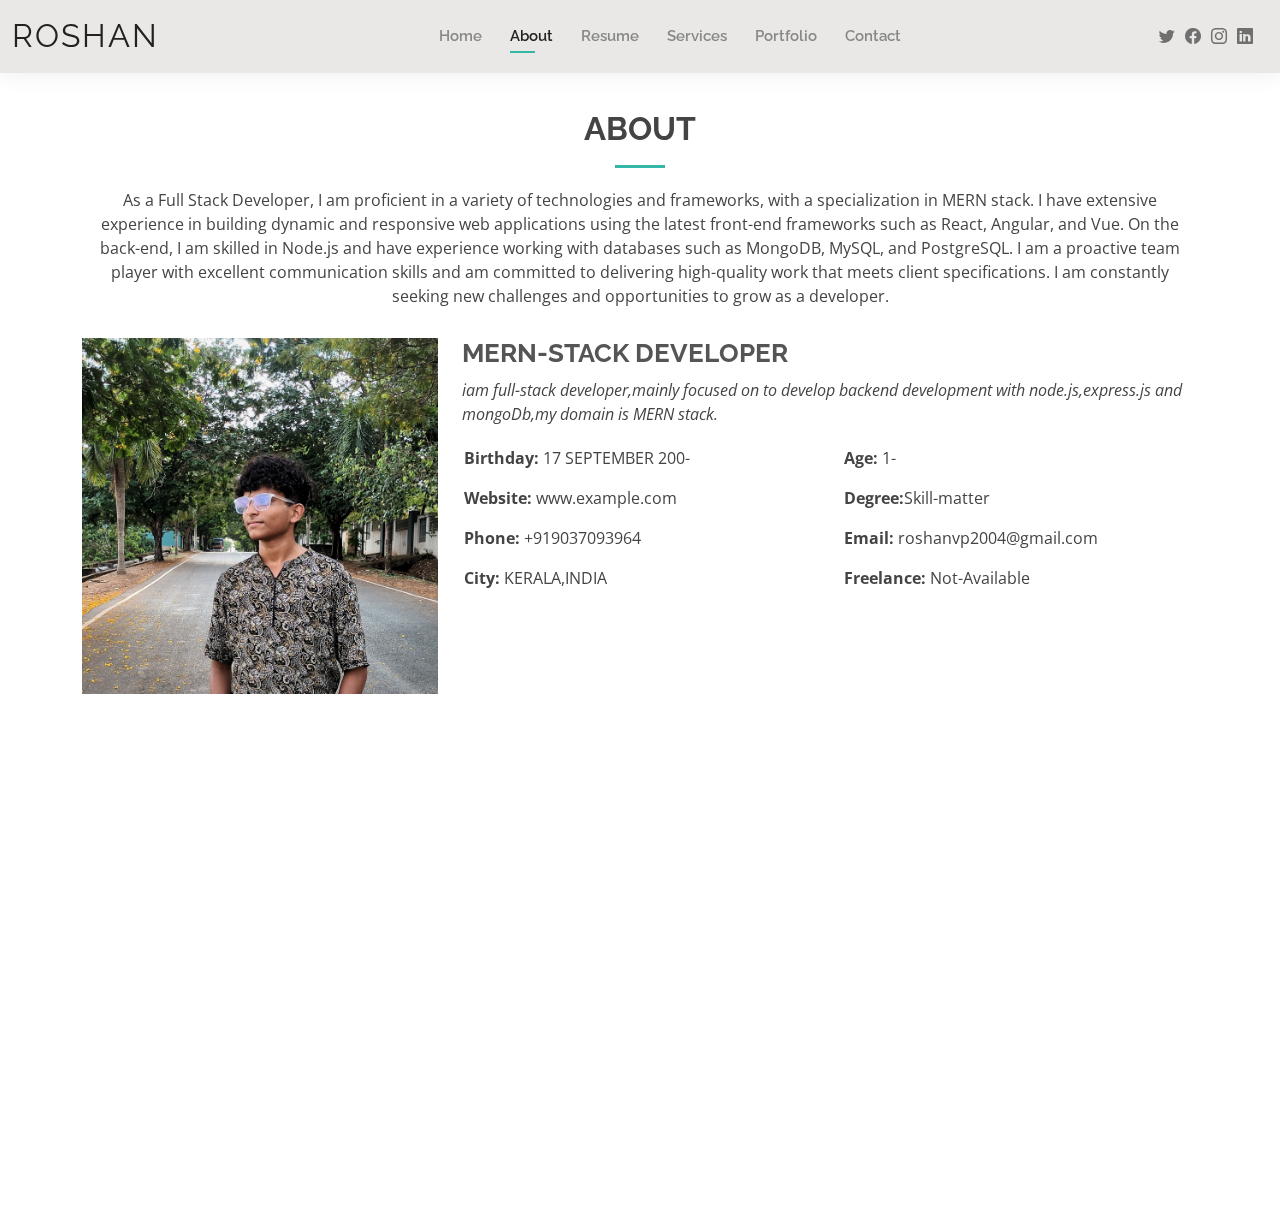
<file: about.html>
<!DOCTYPE html>
<html lang="en">

<head>
  <meta charset="utf-8">
  <meta content="width=device-width, initial-scale=1.0" name="viewport">

  <meta content="" name="description">
  <meta content="" name="keywords">

  <!-- Favicons -->
  <link href="#" rel="icon">
  <link href="#" rel="apple-touch-icon">

  <!-- Google Fonts -->
  <link href="https://fonts.googleapis.com/css?family=Open+Sans:300,300i,400,400i,600,600i,700,700i|Raleway:300,300i,400,400i,500,500i,600,600i,700,700i|Poppins:300,300i,400,400i,500,500i,600,600i,700,700i" rel="stylesheet">

  <!-- Vendor CSS Files -->
  <link href="assets/vendor/aos/aos.css" rel="stylesheet">
  <link href="assets/vendor/bootstrap/css/bootstrap.min.css" rel="stylesheet">
  <link href="assets/vendor/bootstrap-icons/bootstrap-icons.css" rel="stylesheet">
  <link href="assets/vendor/boxicons/css/boxicons.min.css" rel="stylesheet">
  <link href="assets/vendor/glightbox/css/glightbox.min.css" rel="stylesheet">
  <link href="assets/vendor/swiper/swiper-bundle.min.css" rel="stylesheet">

  <!-- Template Main CSS File -->
  <link href="assets/css/style.css" rel="stylesheet">

</head>

<body>

  <!-- ======= Header ======= -->
  <header id="header" class="fixed-top">
    <div class="container-fluid d-flex justify-content-between align-items-center">

      <h1 class="logo me-auto me-lg-0"><a href="index.html">ROSHAN</a></h1>
      <!-- Uncomment below if you prefer to use an image logo -->
      <!-- <a href="index.html" class="logo"><img src="assets/img/logo.png" alt="" class="img-fluid"></a>-->

      <nav id="navbar" class="navbar order-last order-lg-0">
        <ul>
          <li><a href="index.html">Home</a></li>
          <li><a class="active" href="about.html">About</a></li>
          <li><a href="resume.html">Resume</a></li>
          <li><a href="services.html">Services</a></li>
          <li><a href="portfolio.html">Portfolio</a></li>
          <li><a href="contact.html">Contact</a></li>
        </ul>
        <i class="bi bi-list mobile-nav-toggle"></i>
      </nav><!-- .navbar -->

      <div class="header-social-links">
        <a href="https://twitter.com/rroshnn" class="twitter"><i class="bi bi-twitter"></i></a>
        <a href="https://www.facebook.com/profile.php?id=100089296246537" class="facebook"><i class="bi bi-facebook"></i></a>
        <a href="https://www.instagram.com/aespathicks/" class="instagram"><i class="bi bi-instagram"></i></a>
        <a href="https://www.linkedin.com/in/muhammed-roshan-123615277/" class="linkedin"><i class="bi bi-linkedin"></i></i></a>
      </div>

    </div>

  </header><!-- End Header -->

  <main id="main">

    <!-- ======= About Section ======= -->
    <section id="about" class="about">
      <div class="container" data-aos="fade-up">

        <div class="section-title">
          <h2>About</h2>
          <p>As a Full Stack Developer, I am proficient in a variety of technologies and frameworks, with a specialization in MERN stack. I have extensive experience in building dynamic and responsive web applications using the latest front-end frameworks such as React, Angular, and Vue. On the back-end, I am skilled in Node.js and have experience working with databases such as MongoDB, MySQL, and PostgreSQL. I am a proactive team player with excellent communication skills and am committed to delivering high-quality work that meets client specifications. I am constantly seeking new challenges and opportunities to grow as a developer.</p>
        </div>

        <div class="row">
          <div class="col-lg-4">
            <img src="./assets/img/pic-2.jpeg" class="img-fluid" alt="">
          </div>
          <div class="col-lg-8 pt-4 pt-lg-0 content">
            <h3>MERN-STACK DEVELOPER</h3>
            <p class="fst-italic">
              iam full-stack developer,mainly focused on to develop backend development with node.js,express.js and mongoDb,my domain is MERN stack.
            </p>
            <div class="row">
              <div class="col-lg-6">
                <ul>
                  <li><i class="bi bi-rounded-right"></i> <strong>Birthday:</strong> 17 SEPTEMBER 200-</li>
                  <li><i class="bi bi-rounded-right"></i> <strong>Website:</strong> www.example.com</li>
                  <li><i class="bi bi-rounded-right"></i> <strong>Phone:</strong> +919037093964</li>
                  <li><i class="bi bi-rounded-right"></i> <strong>City:</strong> KERALA,INDIA</li>
                </ul>
              </div>
              <div class="col-lg-6">
                <ul>
                  <li><i class="bi bi-rounded-right"></i> <strong>Age:</strong> 1-</li>
                  <li><i class="bi bi-rounded-right"></i> <strong>Degree:</strong>Skill-matter</li>
                  <li><i class="bi bi-rounded-right"></i> <strong>Email:</strong> roshanvp2004@gmail.com</li>
                  <li><i class="bi bi-rounded-right"></i> <strong>Freelance:</strong> Not-Available</li>
                </ul>
              </div>
            </div>
            
          </div>
        </div>

      </div>
    </section><!-- End About Section -->

    <!-- ======= Skills Section ======= -->
    <section id="skills" class="skills">
      <div class="container" data-aos="fade-up">

        <div class="section-title">
          <h2>Skills</h2>
          <p>As a beginner,currently learning about web designing mainly focus on mern-stack</p>
        </div>

        <div class="row skills-content">

          <div class="col-lg-6">

            <div class="progress">
              <span class="skill">HTML <i class="val">100%</i></span>
              <div class="progress-bar-wrap">
                <div class="progress-bar" role="progressbar" aria-valuenow="100" aria-valuemin="0" aria-valuemax="100"></div>
              </div>
            </div>

            <div class="progress">
              <span class="skill">CSS <i class="val">90%</i></span>
              <div class="progress-bar-wrap">
                <div class="progress-bar" role="progressbar" aria-valuenow="90" aria-valuemin="0" aria-valuemax="100"></div>
              </div>
            </div>

            <div class="progress">
              <span class="skill">JavaScript <i class="val">75%</i></span>
              <div class="progress-bar-wrap">
                <div class="progress-bar" role="progressbar" aria-valuenow="75" aria-valuemin="0" aria-valuemax="100"></div>
              </div>
            </div>

          </div>

          <div class="col-lg-6">

            <div class="progress">
              <span class="skill">Graphical-designing <i class="val">80%</i></span>
              <div class="progress-bar-wrap">
                <div class="progress-bar" role="progressbar" aria-valuenow="80" aria-valuemin="0" aria-valuemax="100"></div>
              </div>
            </div>

            <div class="progress">
              <span class="skill">Web-Designing <i class="val">90%</i></span>
              <div class="progress-bar-wrap">
                <div class="progress-bar" role="progressbar" aria-valuenow="90" aria-valuemin="0" aria-valuemax="100"></div>
              </div>
            </div>

            <div class="progress">
              <span class="skill">Photoshop <i class="val">55%</i></span>
              <div class="progress-bar-wrap">
                <div class="progress-bar" role="progressbar" aria-valuenow="55" aria-valuemin="0" aria-valuemax="100"></div>
              </div>
            </div>

          </div>

        </div>

      </div>
    </section><!-- End Skills Section -->

  <!-- ======= Footer ======= -->
  

  <div id="preloader"></div>
  <a href="#" class="back-to-top d-flex align-items-center justify-content-center"><i class="bi bi-arrow-up-short"></i></a>

  <!-- Vendor JS Files -->
  <script src="assets/vendor/purecounter/purecounter_vanilla.js"></script>
  <script src="assets/vendor/aos/aos.js"></script>
  <script src="assets/vendor/bootstrap/js/bootstrap.bundle.min.js"></script>
  <script src="assets/vendor/glightbox/js/glightbox.min.js"></script>
  <script src="assets/vendor/isotope-layout/isotope.pkgd.min.js"></script>
  <script src="assets/vendor/swiper/swiper-bundle.min.js"></script>
  <script src="assets/vendor/waypoints/noframework.waypoints.js"></script>
  <script src="assets/vendor/php-email-form/validate.js"></script>

  <!-- Template Main JS File -->
  <script src="assets/js/main.js"></script>

</body>

</html>
</file>
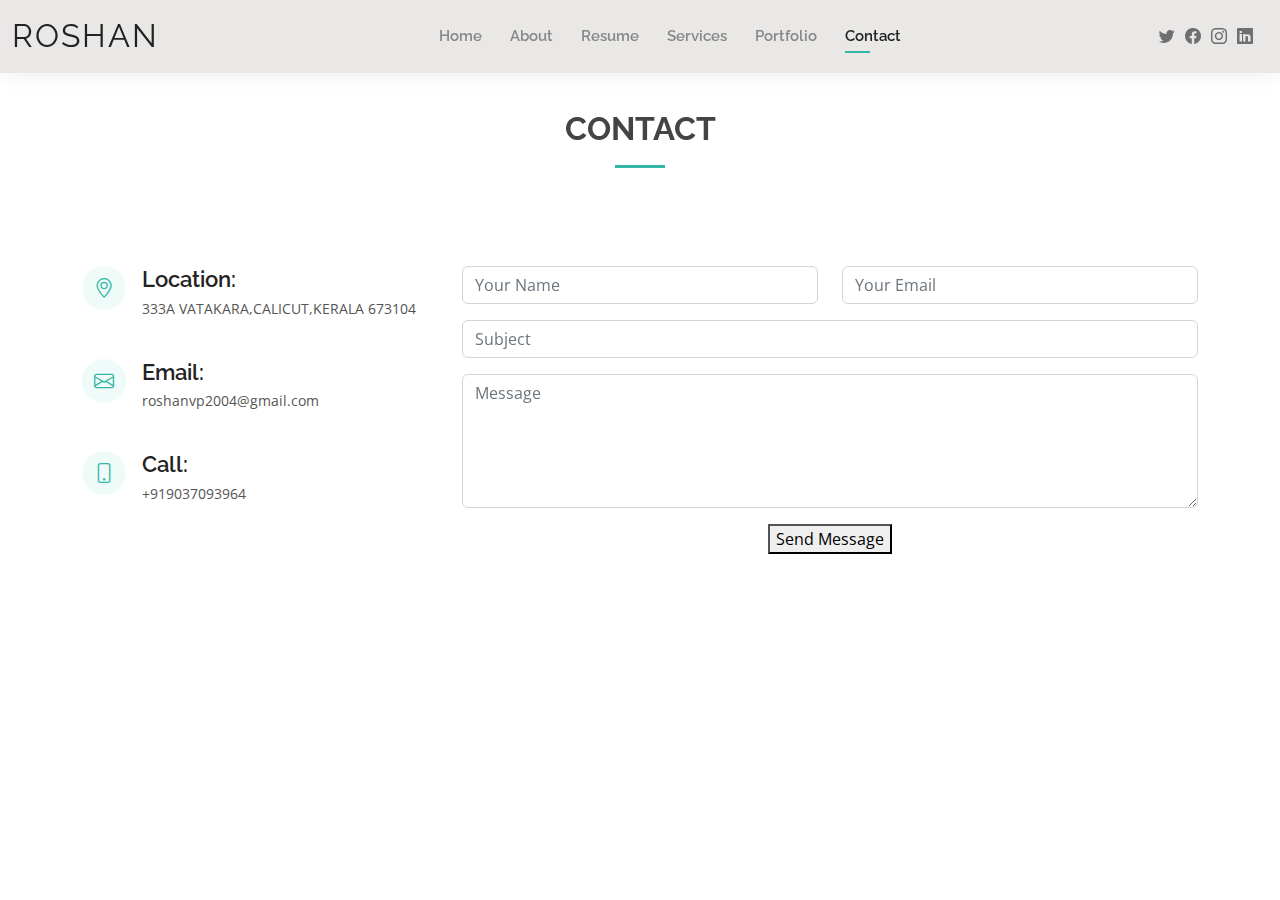
<file: contact.html>
<!DOCTYPE html>
<html lang="en">

<head>
  <meta charset="utf-8">
  <meta content="width=device-width, initial-scale=1.0" name="viewport">

  <meta content="" name="description">
  <meta content="" name="keywords">

  <!-- Favicons -->
  <link href="assets/img/favicon.png" rel="icon">
  <link href="assets/img/apple-touch-icon.png" rel="apple-touch-icon">

  <!-- Google Fonts -->
  <link href="https://fonts.googleapis.com/css?family=Open+Sans:300,300i,400,400i,600,600i,700,700i|Raleway:300,300i,400,400i,500,500i,600,600i,700,700i|Poppins:300,300i,400,400i,500,500i,600,600i,700,700i" rel="stylesheet">

  <!-- Vendor CSS Files -->
  <link href="assets/vendor/aos/aos.css" rel="stylesheet">
  <link href="assets/vendor/bootstrap/css/bootstrap.min.css" rel="stylesheet">
  <link href="assets/vendor/bootstrap-icons/bootstrap-icons.css" rel="stylesheet">
  <link href="assets/vendor/boxicons/css/boxicons.min.css" rel="stylesheet">
  <link href="assets/vendor/glightbox/css/glightbox.min.css" rel="stylesheet">
  <link href="assets/vendor/swiper/swiper-bundle.min.css" rel="stylesheet">

  <!-- Template Main CSS File -->
  <link href="assets/css/style.css" rel="stylesheet">
</head>

<body>

  <!-- ======= Header ======= -->
  <header id="header" class="fixed-top">
    <div class="container-fluid d-flex justify-content-between align-items-center">

      <h1 class="logo me-auto me-lg-0"><a href="index.html">ROSHAN</a></h1>
      <!-- Uncomment below if you prefer to use an image logo -->
      <!-- <a href="index.html" class="logo"><img src="assets/img/logo.png" alt="" class="img-fluid"></a>-->

      <nav id="navbar" class="navbar order-last order-lg-0">
        <ul>
          <li><a href="index.html">Home</a></li>
          <li><a href="about.html">About</a></li>
          <li><a href="resume.html">Resume</a></li>
          <li><a href="services.html">Services</a></li>
          <li><a href="portfolio.html">Portfolio</a></li>
          <li><a class="active" href="contact.html">Contact</a></li>
        </ul>
        <i class="bi bi-list mobile-nav-toggle"></i>
      </nav><!-- .navbar -->

      <div class="header-social-links">
        <a href="https://twitter.com/rroshnn" class="twitter"><i class="bi bi-twitter"></i></a>
        <a href="https://www.facebook.com/profile.php?id=100089296246537" class="facebook"><i class="bi bi-facebook"></i></a>
        <a href="https://www.instagram.com/aespathicks/" class="instagram"><i class="bi bi-instagram"></i></a>
        <a href="https://www.linkedin.com/in/muhammed-roshan-123615277/" class="linkedin"><i class="bi bi-linkedin"></i></i></a>
      </div>

    </div>

  </header><!-- End Header -->

  <main id="main">

    <!-- ======= Contact Section ======= -->
    <section id="contact" class="contact">
      <div class="container" data-aos="fade-up">

        <div class="section-title">
          <h2>Contact</h2>
          <!-- <p>Magnam dolores commodi suscipit. Necessitatibus eius consequatur ex aliquid fuga eum quidem. Sit sint consectetur velit. Quisquam quos quisquam cupiditate. Et nemo qui impedit suscipit alias ea. Quia fugiat sit in iste officiis commodi quidem hic quas.</p> -->
        </div>

        <div>
          <!-- <iframe style="border:0; width: 100%; height: 270px;" src="https://www.google.com/maps/embed?pb=!1m14!1m8!1m3!1d12097.433213460943!2d-74.0062269!3d40.7101282!3m2!1i1024!2i768!4f13.1!3m3!1m2!1s0x0%3A0xb89d1fe6bc499443!2sDowntown+Conference+Center!5e0!3m2!1smk!2sbg!4v1539943755621" frameborder="0" allowfullscreen></iframe> -->
        </div>

        <div class="row mt-5">

          <div class="col-lg-4">
            <div class="info">
              <div class="address">
                <i class="bi bi-geo-alt"></i>
                <h4>Location:</h4>
                <p> 333A VATAKARA,CALICUT,KERALA 673104</p>
              </div>

              <div class="email">
                <i class="bi bi-envelope"></i>
                <h4>Email:</h4>
                <p>roshanvp2004@gmail.com</p>
              </div>

              <div class="phone">
                <i class="bi bi-phone"></i>
                <h4>Call:</h4>
                <p>+919037093964</p>
              </div>

            </div>

          </div>

          <div class="col-lg-8 mt-5 mt-lg-0">
<!--form-->
            <form action="https://formspree.io/f/mayzzbow" method="post">
              <div class="row">
                <div class="col-md-6 form-group">
                  <input type="text" name="name" class="form-control" id="name" placeholder="Your Name" required>
                </div>
                <div class="col-md-6 form-group mt-3 mt-md-0">
                  <input type="email" class="form-control" name="email" id="email" placeholder="Your Email" required>
                </div>
              </div>
              <div class="form-group mt-3">
                <input type="text" class="form-control" name="subject" id="subject" placeholder="Subject" required>
              </div>
              <div class="form-group mt-3">
                <textarea class="form-control" name="message" rows="5" placeholder="Message" required></textarea>
              </div>
              <div class="my-3">
                <div class="error-message"></div>
              </div>
              <div class="text-center"><button type="submit">Send Message</button></div>
            </form>

          </div>

        </div>  

      </div>
    </section><!-- End Contact Section -->

  </main><!-- End #main -->

  <!-- ======= Footer ======= -->
  

  <div id="preloader"></div>
  <a href="#" class="back-to-top d-flex align-items-center justify-content-center"><i class="bi bi-arrow-up-short"></i></a>

  <!-- Vendor JS Files -->
  <script src="assets/vendor/purecounter/purecounter_vanilla.js"></script>
  <script src="assets/vendor/aos/aos.js"></script>
  <script src="assets/vendor/bootstrap/js/bootstrap.bundle.min.js"></script>
  <script src="assets/vendor/glightbox/js/glightbox.min.js"></script>
  <script src="assets/vendor/isotope-layout/isotope.pkgd.min.js"></script>
  <script src="assets/vendor/swiper/swiper-bundle.min.js"></script>
  <script src="assets/vendor/waypoints/noframework.waypoints.js"></script>
  <script src="assets/vendor/php-email-form/validate.js"></script>

  <!-- Template Main JS File -->
  <script src="assets/js/main.js"></script>

</body>

</html>
</file>
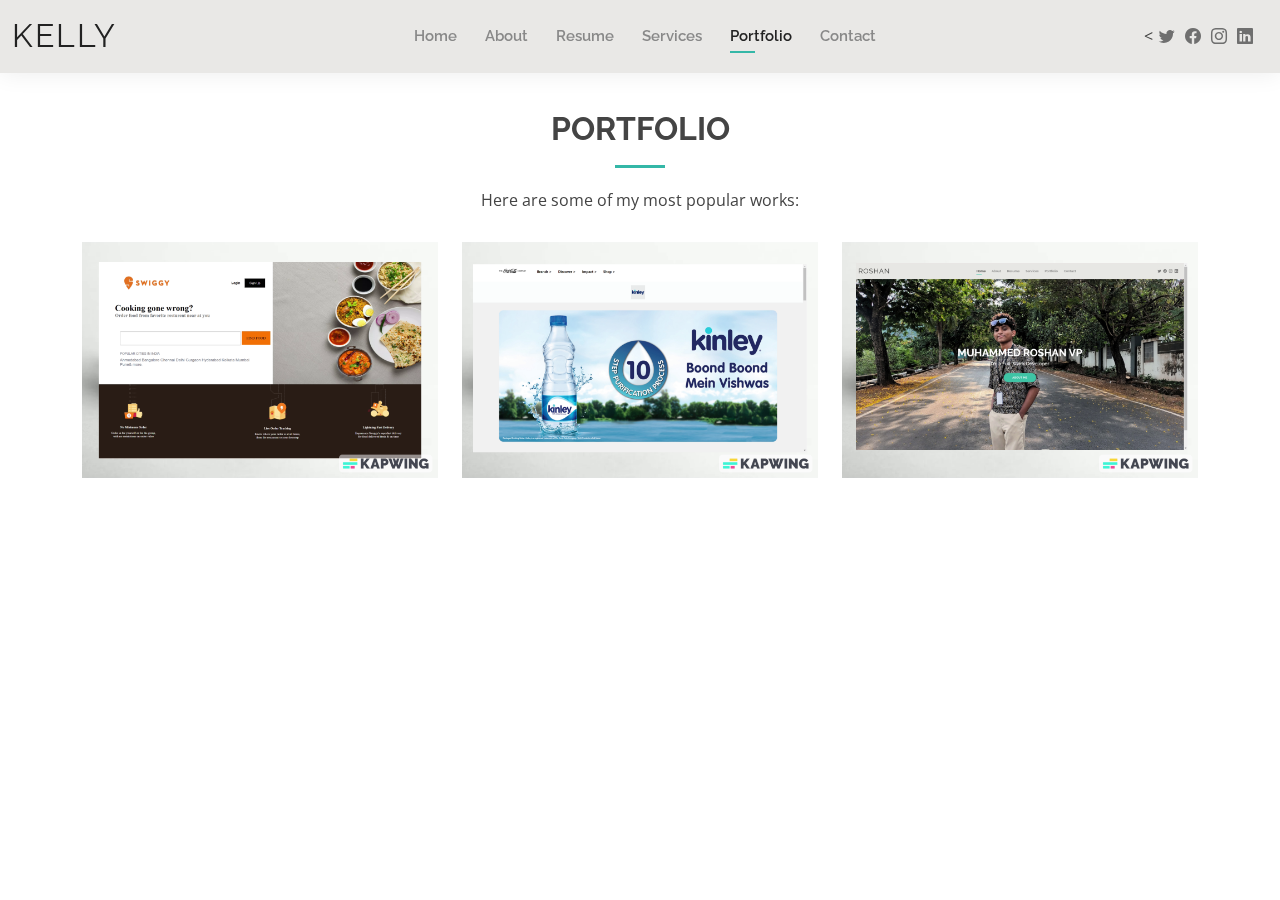
<file: portfolio.html>
<!DOCTYPE html>
<html lang="en">

<head>
  <meta charset="utf-8">
  <meta content="width=device-width, initial-scale=1.0" name="viewport">

  <title>Portfolio - Kelly Bootstrap Template</title>
  <meta content="" name="description">
  <meta content="" name="keywords">

  <!-- Favicons -->
  <link href="assets/img/favicon.png" rel="icon">
  <link href="assets/img/apple-touch-icon.png" rel="apple-touch-icon">

  <!-- Google Fonts -->
  <link href="https://fonts.googleapis.com/css?family=Open+Sans:300,300i,400,400i,600,600i,700,700i|Raleway:300,300i,400,400i,500,500i,600,600i,700,700i|Poppins:300,300i,400,400i,500,500i,600,600i,700,700i" rel="stylesheet">

  <!-- Vendor CSS Files -->
  <link href="assets/vendor/aos/aos.css" rel="stylesheet">
  <link href="assets/vendor/bootstrap/css/bootstrap.min.css" rel="stylesheet">
  <link href="assets/vendor/bootstrap-icons/bootstrap-icons.css" rel="stylesheet">
  <link href="assets/vendor/boxicons/css/boxicons.min.css" rel="stylesheet">
  <link href="assets/vendor/glightbox/css/glightbox.min.css" rel="stylesheet">
  <link href="assets/vendor/swiper/swiper-bundle.min.css" rel="stylesheet">

  <!-- Template Main CSS File -->
  <link href="assets/css/style.css" rel="stylesheet">
</head>

<body>

  <!-- ======= Header ======= -->
  <header id="header" class="fixed-top">
    <div class="container-fluid d-flex justify-content-between align-items-center">

      <h1 class="logo me-auto me-lg-0"><a href="index.html">Kelly</a></h1>
      <!-- Uncomment below if you prefer to use an image logo -->
      <!-- <a href="index.html" class="logo"><img src="assets/img/logo.png" alt="" class="img-fluid"></a>-->

      <nav id="navbar" class="navbar order-last order-lg-0">
        <ul>
          <li><a href="index.html">Home</a></li>
          <li><a href="about.html">About</a></li>
          <li><a href="resume.html">Resume</a></li>
          <li><a href="services.html">Services</a></li>
          <li><a class="active" href="portfolio.html">Portfolio</a></li>
          <li><a href="contact.html">Contact</a></li>
        </ul>
        <i class="bi bi-list mobile-nav-toggle"></i>
      </nav><!-- .navbar -->

      <div class="header-social-links">
        <<a href="https://twitter.com/rroshnn" class="twitter"><i class="bi bi-twitter"></i></a>
        <a href="https://www.facebook.com/profile.php?id=100089296246537" class="facebook"><i class="bi bi-facebook"></i></a>
        <a href="https://www.instagram.com/aespathicks/" class="instagram"><i class="bi bi-instagram"></i></a>
        <a href="https://www.linkedin.com/in/muhammed-roshan-123615277/" class="linkedin"><i class="bi bi-linkedin"></i></i></a>
      </div>

    </div>

  </header><!-- End Header -->

  <main id="main">

    <!-- ======= Portfolio Section ======= -->
    <section id="portfolio" class="portfolio">
      <div class="container" data-aos="fade-up">

        <div class="section-title">
          <h2>Portfolio</h2>
          <p>Here are some of my most popular works:</p>
        </div>
        <div class="row portfolio-container" data-aos="fade-up" data-aos-delay="200">

          <div class="col-lg-4 col-md-6 portfolio-item filter-card">
            <div class="portfolio-wrap">
              <img src="assets/img/portfolio/swiggy-clone.png" class="img-fluid" alt="">
              <div class="portfolio-info">
                <h4>swiggy-clone</h4>
                <p>website-clone</p>
                <div class="portfolio-links">
                  <a href="assets/img/portfolio/swiggy-clone.png" data-gallery="portfolioGallery" class="portfolio-lightbox" title="Card 2"><i class="bx bx-plus"></i></a>
                  <a href="portfolio-details.html" class="portfolio-details-lightbox" data-glightbox="type: external" title="Portfolio Details"><i class="bx bx-link"></i></a>
                </div>
              </div>
            </div>
          </div>

          

          

          <div class="col-lg-4 col-md-6 portfolio-item filter-card">
            <div class="portfolio-wrap">
              <img src="assets/img/portfolio/kinely-clone.png" class="img-fluid" alt="">
              <div class="portfolio-info">
                <h4>kinely-clone</h4>
                <p>website-clone</p>
                <div class="portfolio-links">
                  <a href="assets/img/portfolio/kinely-clone.png" data-gallery="portfolioGallery" class="portfolio-lightbox" title="Card 1"><i class="bx bx-plus"></i></a>
                  <a href="portfolio-details.html" class="portfolio-details-lightbox" data-glightbox="type: external" title="Portfolio Details"><i class="bx bx-link"></i></a>
                </div>
              </div>
            </div>
          </div>

          <div class="col-lg-4 col-md-6 portfolio-item filter-card">
            <div class="portfolio-wrap">
              <img src="assets/img/portfolio/personal.png" class="img-fluid" alt="">
              <div class="portfolio-info">
                <h4>personal-web</h4>
                <p>website-clone</p>
                <div class="portfolio-links">
                  <a href="assets/img/portfolio/personal.png" data-gallery="portfolioGallery" class="portfolio-lightbox" title="Card 3"><i class="bx bx-plus"></i></a>
                  <a href="portfolio-details.html" class="portfolio-details-lightbox" data-glightbox="type: external" title="Portfolio Details"><i class="bx bx-link"></i></a>
                </div>
              </div>
            </div>
          </div>

          

      </div>
    </section><!-- End Portfolio Section -->

  </main><!-- End #main -->

  <div id="preloader"></div>
  <a href="#" class="back-to-top d-flex align-items-center justify-content-center"><i class="bi bi-arrow-up-short"></i></a>

  <!-- Vendor JS Files -->
  <script src="assets/vendor/purecounter/purecounter_vanilla.js"></script>
  <script src="assets/vendor/aos/aos.js"></script>
  <script src="assets/vendor/bootstrap/js/bootstrap.bundle.min.js"></script>
  <script src="assets/vendor/glightbox/js/glightbox.min.js"></script>
  <script src="assets/vendor/isotope-layout/isotope.pkgd.min.js"></script>
  <script src="assets/vendor/swiper/swiper-bundle.min.js"></script>
  <script src="assets/vendor/waypoints/noframework.waypoints.js"></script>
  <script src="assets/vendor/php-email-form/validate.js"></script>

  <!-- Template Main JS File -->
  <script src="assets/js/main.js"></script>

</body>

</html>
</file>
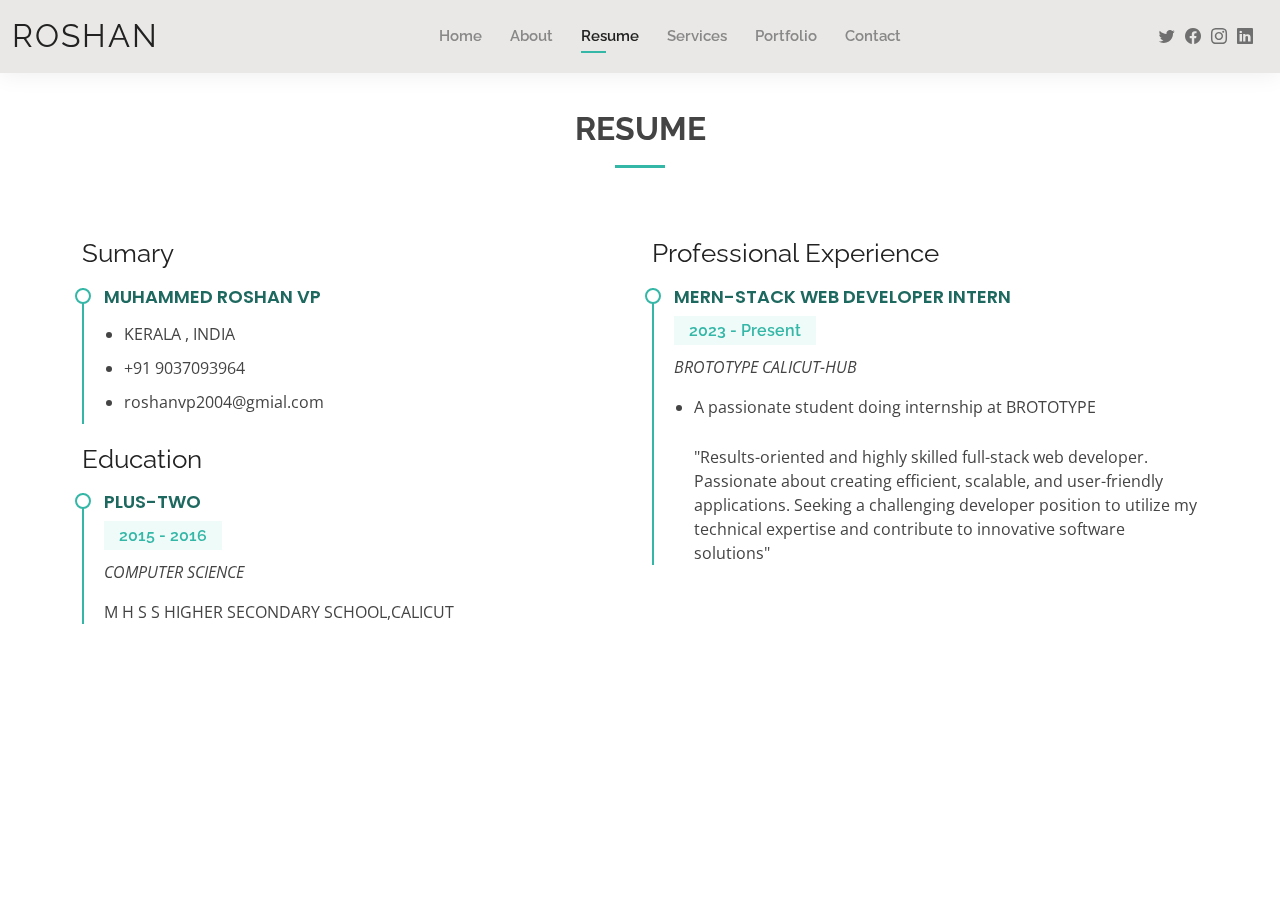
<file: resume.html>
<!DOCTYPE html>
<html lang="en">

<head>
  <meta charset="utf-8">
  <meta content="width=device-width, initial-scale=1.0" name="viewport">

  <!-- <title>Resume - Kelly Bootstrap Template</title> -->
  <meta content="" name="description">
  <meta content="" name="keywords">

  <!-- Favicons -->
  <link href="assets/img/favicon.png" rel="icon">
  <link href="assets/img/apple-touch-icon.png" rel="apple-touch-icon">

  <!-- Google Fonts -->
  <link href="https://fonts.googleapis.com/css?family=Open+Sans:300,300i,400,400i,600,600i,700,700i|Raleway:300,300i,400,400i,500,500i,600,600i,700,700i|Poppins:300,300i,400,400i,500,500i,600,600i,700,700i" rel="stylesheet">

  <!-- Vendor CSS Files -->
  <link href="assets/vendor/aos/aos.css" rel="stylesheet">
  <link href="assets/vendor/bootstrap/css/bootstrap.min.css" rel="stylesheet">
  <link href="assets/vendor/bootstrap-icons/bootstrap-icons.css" rel="stylesheet">
  <link href="assets/vendor/boxicons/css/boxicons.min.css" rel="stylesheet">
  <link href="assets/vendor/glightbox/css/glightbox.min.css" rel="stylesheet">
  <link href="assets/vendor/swiper/swiper-bundle.min.css" rel="stylesheet">

  <!-- Template Main CSS File -->
  <link href="assets/css/style.css" rel="stylesheet">

  <!-- =======================================================
  * Template Name: Kelly
  * Updated: Mar 10 2023 with Bootstrap v5.2.3
  * Template URL: https://bootstrapmade.com/kelly-free-bootstrap-cv-resume-html-template/
  * Author: BootstrapMade.com
  * License: https://bootstrapmade.com/license/
  ======================================================== -->
</head>

<body>

  <!-- ======= Header ======= -->
  <header id="header" class="fixed-top">
    <div class="container-fluid d-flex justify-content-between align-items-center">

      <h1 class="logo me-auto me-lg-0"><a href="index.html">ROSHAN</a></h1>
      <!-- Uncomment below if you prefer to use an image logo -->
      <!-- <a href="index.html" class="logo"><img src="assets/img/logo.png" alt="" class="img-fluid"></a>-->

      <nav id="navbar" class="navbar order-last order-lg-0">
        <ul>
          <li><a href="index.html">Home</a></li>
          <li><a href="about.html">About</a></li>
          <li><a class="active" href="resume.html">Resume</a></li>
          <li><a href="services.html">Services</a></li>
          <li><a href="portfolio.html">Portfolio</a></li>
          <li><a href="contact.html">Contact</a></li>
        </ul>
        <i class="bi bi-list mobile-nav-toggle"></i>
      </nav><!-- .navbar -->

      <div class="header-social-links">
        <a href="https://twitter.com/rroshnn" class="twitter"><i class="bi bi-twitter"></i></a>
        <a href="https://www.facebook.com/profile.php?id=100089296246537" class="facebook"><i class="bi bi-facebook"></i></a>
        <a href="https://www.instagram.com/aespathicks/" class="instagram"><i class="bi bi-instagram"></i></a>
        <a href="https://www.linkedin.com/in/muhammed-roshan-123615277/" class="linkedin"><i class="bi bi-linkedin"></i></i></a>
      </div>

    </div>

  </header><!-- End Header -->

  <main id="main">

    <!-- ======= Resume Section ======= -->
    <section id="resume" class="resume">
      <div class="container" data-aos="fade-up">

        <div class="section-title">
          <h2>Resume</h2>
          <!-- <p>Magnam dolores commodi suscipit. Necessitatibus eius consequatur ex aliquid fuga eum quidem. Sit sint consectetur velit. Quisquam quos quisquam cupiditate. Et nemo qui impedit suscipit alias ea. Quia fugiat sit in iste officiis commodi quidem hic quas.</p> -->
        </div>

        <div class="row">
          <div class="col-lg-6">
            <h3 class="resume-title">Sumary</h3>
            <div class="resume-item pb-0">
              <h4>MUHAMMED ROSHAN VP</h4>
              <p><em</em></p>
              <p>
              <ul>
                <li>KERALA , INDIA</li>
                <li>+91 9037093964</li>
                <li>roshanvp2004@gmial.com</li>
              </ul>
              </p>
            </div>

            <h3 class="resume-title">Education</h3>
            <div class="resume-item">
              <h4>PLUS-TWO</h4>
              <h5>2015 - 2016</h5>
              <p><em>COMPUTER SCIENCE</em></p>
              <p>M H S S HIGHER SECONDARY SCHOOL,CALICUT</p>
            </div>
            
          </div>
          <div class="col-lg-6">
            <h3 class="resume-title">Professional Experience</h3>
            <div class="resume-item">
              <h4>MERN-STACK WEB DEVELOPER INTERN</h4>
              <h5>2023 - Present</h5>
              <p><em>BROTOTYPE CALICUT-HUB </em></p>
              <p>
              <ul>
                <li>A passionate student doing internship at BROTOTYPE</li>     
              </ul>
              <ul>
                <p>"Results-oriented and highly skilled full-stack web developer. Passionate about creating efficient, scalable, and user-friendly applications. Seeking a challenging developer position to utilize my technical expertise and contribute to innovative software solutions"</p>
              </ul>
              </p>
            </div>
            
          </div>
        </div>

      </div>
    </section><!-- End Resume Section -->

  </main><!-- End #main -->


  <div id="preloader"></div>
  <a href="#" class="back-to-top d-flex align-items-center justify-content-center"><i class="bi bi-arrow-up-short"></i></a>

  <!-- Vendor JS Files -->
  <script src="assets/vendor/purecounter/purecounter_vanilla.js"></script>
  <script src="assets/vendor/aos/aos.js"></script>
  <script src="assets/vendor/bootstrap/js/bootstrap.bundle.min.js"></script>
  <script src="assets/vendor/glightbox/js/glightbox.min.js"></script>
  <script src="assets/vendor/isotope-layout/isotope.pkgd.min.js"></script>
  <script src="assets/vendor/swiper/swiper-bundle.min.js"></script>
  <script src="assets/vendor/waypoints/noframework.waypoints.js"></script>
  <script src="assets/vendor/php-email-form/validate.js"></script>

  <!-- Template Main JS File -->
  <script src="assets/js/main.js"></script>

</body>

</html>
</file>
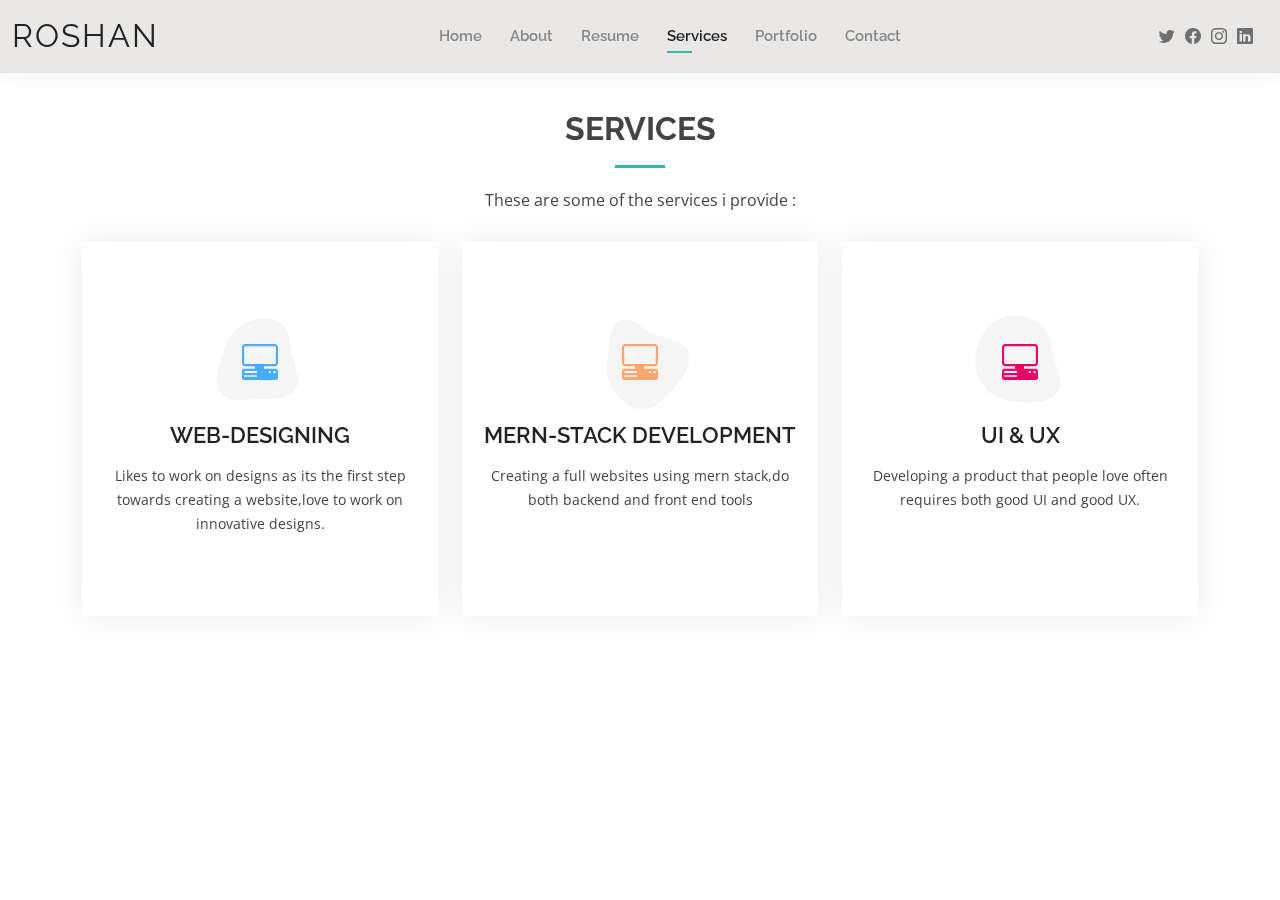
<file: services.html>
<!DOCTYPE html>
<html lang="en">

<head>
  <meta charset="utf-8">
  <meta content="width=device-width, initial-scale=1.0" name="viewport">
  <meta content="" name="description">
  <meta content="" name="keywords">

  <!-- Favicons -->
  <link href="assets/img/favicon.png" rel="icon">
  <link href="assets/img/apple-touch-icon.png" rel="apple-touch-icon">

  <!-- Google Fonts -->
  <link href="https://fonts.googleapis.com/css?family=Open+Sans:300,300i,400,400i,600,600i,700,700i|Raleway:300,300i,400,400i,500,500i,600,600i,700,700i|Poppins:300,300i,400,400i,500,500i,600,600i,700,700i" rel="stylesheet">

  <!-- Vendor CSS Files -->
  <link href="assets/vendor/aos/aos.css" rel="stylesheet">
  <link href="assets/vendor/bootstrap/css/bootstrap.min.css" rel="stylesheet">
  <link href="assets/vendor/bootstrap-icons/bootstrap-icons.css" rel="stylesheet">
  <link href="assets/vendor/boxicons/css/boxicons.min.css" rel="stylesheet">
  <link href="assets/vendor/glightbox/css/glightbox.min.css" rel="stylesheet">
  <link href="assets/vendor/swiper/swiper-bundle.min.css" rel="stylesheet">

  <!-- Template Main CSS File -->
  <link href="assets/css/style.css" rel="stylesheet">

  <!-- =======================================================
  * Template Name: Kelly
  * Updated: Mar 10 2023 with Bootstrap v5.2.3
  * Template URL: https://bootstrapmade.com/kelly-free-bootstrap-cv-resume-html-template/
  * Author: BootstrapMade.com
  * License: https://bootstrapmade.com/license/
  ======================================================== -->
</head>

<body>

  <!-- ======= Header ======= -->
  <header id="header" class="fixed-top">
    <div class="container-fluid d-flex justify-content-between align-items-center">

      <h1 class="logo me-auto me-lg-0"><a href="index.html">ROSHAN</a></h1>
      <!-- Uncomment below if you prefer to use an image logo -->
      <!-- <a href="index.html" class="logo"><img src="assets/img/logo.png" alt="" class="img-fluid"></a>-->

      <nav id="navbar" class="navbar order-last order-lg-0">
        <ul>
          <li><a href="index.html">Home</a></li>
          <li><a href="about.html">About</a></li>
          <li><a href="resume.html">Resume</a></li>
          <li><a class="active" href="services.html">Services</a></li>
          <li><a href="portfolio.html">Portfolio</a></li>
          <li><a href="contact.html">Contact</a></li>
        </ul>
        <i class="bi bi-list mobile-nav-toggle"></i>
      </nav><!-- .navbar -->

      <div class="header-social-links">
        <a href="https://twitter.com/rroshnn" class="twitter"><i class="bi bi-twitter"></i></a>
        <a href="https://www.facebook.com/profile.php?id=100089296246537" class="facebook"><i class="bi bi-facebook"></i></a>
        <a href="https://www.instagram.com/aespathicks/" class="instagram"><i class="bi bi-instagram"></i></a>
        <a href="https://www.linkedin.com/in/muhammed-roshan-123615277/" class="linkedin"><i class="bi bi-linkedin"></i></i></a>
      </div>

    </div>

  </header><!-- End Header -->

  <main id="main">

    <!-- ======= Services Section ======= -->
    <section id="services" class="services">
      <div class="container" data-aos="fade-up">

        <div class="section-title">
          <h2>Services</h2>
          <p>These are some of the services i provide :</p>
        </div>

        <div class="row">
          <div class="col-lg-4 col-md-6 d-flex align-items-stretch" data-aos="zoom-in" data-aos-delay="100">
            <div class="icon-box iconbox-blue">
              <div class="icon">
                <svg width="100" height="100" viewBox="0 0 600 600" xmlns="http://www.w3.org/2000/svg">
                  <path stroke="none" stroke-width="0" fill="#f5f5f5" d="M300,521.0016835830174C376.1290562159157,517.8887921683347,466.0731472004068,529.7835943286574,510.70327084640275,468.03025145048787C554.3714126377745,407.6079735673963,508.03601936045806,328.9844924480964,491.2728898941984,256.3432110539036C474.5976632858925,184.082847569629,479.9380746630129,96.60480741107993,416.23090153303,58.64404602377083C348.86323505073057,18.502131276798302,261.93793281208167,40.57373210992963,193.5410806939664,78.93577620505333C130.42746243093433,114.334589627462,98.30271207620316,179.96522072025542,76.75703585869454,249.04625023123273C51.97151888228291,328.5150500222984,13.704378332031375,421.85034740162234,66.52175969318436,486.19268352777647C119.04800174914682,550.1803526380478,217.28368757567262,524.383925680826,300,521.0016835830174"></path>
                </svg>
                <i class="bi bi-pc-display-horizontal"></i>
              </div>
              <h4><a href="">WEB-DESIGNING</a></h4>
              <p>Likes to work on designs as its the first step towards creating a website,love to work on innovative designs.</p>
            </div>
          </div>

          <div class="col-lg-4 col-md-6 d-flex align-items-stretch mt-4 mt-md-0" data-aos="zoom-in" data-aos-delay="200">
            <div class="icon-box iconbox-orange ">
              <div class="icon">
                <svg width="100" height="100" viewBox="0 0 600 600" xmlns="http://www.w3.org/2000/svg">
                  <path stroke="none" stroke-width="0" fill="#f5f5f5" d="M300,582.0697525312426C382.5290701553225,586.8405444964366,449.9789794690241,525.3245884688669,502.5850820975895,461.55621195738473C556.606425686781,396.0723002908107,615.8543463187945,314.28637112970534,586.6730223649479,234.56875336149918C558.9533121215079,158.8439757836574,454.9685369536778,164.00468322053177,381.49747125262974,130.76875717737553C312.15926192815925,99.40240125094834,248.97055460311594,18.661163978235184,179.8680185752513,50.54337015887873C110.5421016452524,82.52863877960104,119.82277516462835,180.83849132639028,109.12597500060166,256.43424936330496C100.08760227029461,320.3096726198365,92.17705696193138,384.0621239912766,124.79988738764834,439.7174275375508C164.83382741302287,508.01625554203684,220.96474134820875,577.5009287672846,300,582.0697525312426"></path>
                </svg>
                <i class="bi bi-pc-display-horizontal"></i>
              </div>
              <h4><a href="">MERN-STACK DEVELOPMENT</a></h4>
              <p>Creating a full websites using mern stack,do both backend and front end tools </p>
            </div>
          </div>

          <div class="col-lg-4 col-md-6 d-flex align-items-stretch mt-4 mt-lg-0" data-aos="zoom-in" data-aos-delay="300">
            <div class="icon-box iconbox-pink">
              <div class="icon">
                <svg width="100" height="100" viewBox="0 0 600 600" xmlns="http://www.w3.org/2000/svg">
                  <path stroke="none" stroke-width="0" fill="#f5f5f5" d="M300,541.5067337569781C382.14930387511276,545.0595476570109,479.8736841581634,548.3450877840088,526.4010558755058,480.5488172755941C571.5218469581645,414.80211281144784,517.5187510058486,332.0715597781072,496.52539010469104,255.14436215662573C477.37192572678356,184.95920475031193,473.57363656557914,105.61284051026155,413.0603344069578,65.22779650032875C343.27470386102294,18.654635553484475,251.2091493199835,5.337323636656869,175.0934190732945,40.62881213300186C97.87086631185822,76.43348514350839,51.98124368387456,156.15599469081315,36.44837278890362,239.84606092416172C21.716077023791087,319.22268207091537,43.775223500013084,401.1760424656574,96.891909868211,461.97329694683043C147.22146801428983,519.5804099606455,223.5754009179313,538.201503339737,300,541.5067337569781"></path>
                </svg>
                <i class="bi bi-pc-display-horizontal"></i>
              </div>
              <h4><a href="">UI & UX </a></h4>
              <p>Developing a product that people love often requires both good UI and good UX.</p>
            </div>
          </div>

        </div>

      </div>
    </section><!-- End Services Section -->

  </main><!-- End #main -->

  <!-- ======= Footer ======= -->
  <div id="preloader"></div>
  <a href="#" class="back-to-top d-flex align-items-center justify-content-center"><i class="bi bi-arrow-up-short"></i></a>

  <!-- Vendor JS Files -->
  <script src="assets/vendor/purecounter/purecounter_vanilla.js"></script>
  <script src="assets/vendor/aos/aos.js"></script>
  <script src="assets/vendor/bootstrap/js/bootstrap.bundle.min.js"></script>
  <script src="assets/vendor/glightbox/js/glightbox.min.js"></script>
  <script src="assets/vendor/isotope-layout/isotope.pkgd.min.js"></script>
  <script src="assets/vendor/swiper/swiper-bundle.min.js"></script>
  <script src="assets/vendor/waypoints/noframework.waypoints.js"></script>
  <script src="assets/vendor/php-email-form/validate.js"></script>

  <!-- Template Main JS File -->
  <script src="assets/js/main.js"></script>

</body>

</html>
</file>
<file: assets/css/style.css>
body {
  font-family: "Open Sans", sans-serif;
  color: #444444;
}

a {
  color: #34b7a7;
  text-decoration: none;
}

a:hover {
  color: #51cdbe;
  text-decoration: none;
}

h1,
h2,
h3,
h4,
h5,
h6 {
  font-family: "Raleway", sans-serif;
}

#main {
  margin-top: 50px;
}

@media (max-width: 992px) {
  #main {
    margin-top: 30px;
  }
}

/*--------------------------------------------------------------
# Preloader
--------------------------------------------------------------*/
#preloader {
  position: fixed;
  top: 0;
  left: 0;
  right: 0;
  bottom: 0;
  z-index: 9999;
  overflow: hidden;
  background: #fff;
}

#preloader:before {
  content: "";
  position: fixed;
  top: calc(50% - 30px);
  left: calc(50% - 30px);
  border: 6px solid #34b7a7;
  border-top-color: #dcf5f2;
  border-radius: 50%;
  width: 60px;
  height: 60px;
  animation: animate-preloader 1s linear infinite;
}

@keyframes animate-preloader {
  0% {
    transform: rotate(0deg);
  }

  100% {
    transform: rotate(360deg);
  }
}

/*--------------------------------------------------------------
# Back to top button
--------------------------------------------------------------*/
.back-to-top {
  position: fixed;
  visibility: hidden;
  opacity: 0;
  right: 15px;
  bottom: 15px;
  z-index: 996;
  background: #34b7a7;
  width: 40px;
  height: 40px;
  border-radius: 50px;
  transition: all 0.4s;
}

.back-to-top i {
  font-size: 24px;
  color: #fff;
  line-height: 0;
}

.back-to-top:hover {
  background: #49cbbb;
  color: #fff;
}

.back-to-top.active {
  visibility: visible;
  opacity: 1;
}

/*--------------------------------------------------------------
# Header
--------------------------------------------------------------*/
#header {
  background: #e9e8e6;
  box-shadow: 0px 0px 25px 0 rgba(0, 0, 0, 0.08);
  z-index: 997;
  padding: 15px 0;
}

#header .logo {
  font-size: 32px;
  margin: 0;
  padding: 0;
  line-height: 1;
  font-weight: 400;
  letter-spacing: 2px;
  text-transform: uppercase;
}

#header .logo a {
  color: #222222;
}

#header .logo img {
  max-height: 40px;
}

@media (max-width: 992px) {
  #header .logo {
    font-size: 28px;
  }
}

/*--------------------------------------------------------------
# Header Social Links
--------------------------------------------------------------*/
.header-social-links {
  padding-right: 15px;
}

.header-social-links a {
  color: #6f6f6f;
  padding-left: 6px;
  display: inline-block;
  line-height: 0px;
  transition: 0.3s;
  font-size: 16px;
}

.header-social-links a:hover {
  color: #34b7a7;
}

/*--------------------------------------------------------------
# Navigation Menu
--------------------------------------------------------------*/
/**
* Desktop Navigation 
*/
.navbar {
  padding: 0;
}

.navbar ul {
  margin: 0;
  padding: 0;
  display: flex;
  list-style: none;
  align-items: center;
}

.navbar li {
  position: relative;
  padding: 10px 0 10px 28px;
}

.navbar a,
.navbar a:focus {
  display: flex;
  align-items: center;
  justify-content: space-between;
  font-family: "Raleway", sans-serif;
  font-size: 15px;
  font-weight: 600;
  color: #888888;
  white-space: nowrap;
  transition: 0.3s;
  position: relative;
}

.navbar a i,
.navbar a:focus i {
  font-size: 12px;
  line-height: 0;
  margin-left: 5px;
}

.navbar>ul>li>a:before {
  content: "";
  position: absolute;
  width: 0;
  height: 2px;
  bottom: -5px;
  left: 0;
  background-color: #34b7a7;
  visibility: hidden;
  width: 0px;
  transition: all 0.3s ease-in-out 0s;
}

.navbar a:hover:before,
.navbar li:hover>a:before,
.navbar .active:before {
  visibility: visible;
  width: 25px;
}

.navbar a:hover,
.navbar .active,
.navbar .active:focus,
.navbar li:hover>a {
  color: #222222;
}

.navbar .dropdown ul {
  display: block;
  position: absolute;
  left: 14px;
  top: calc(100% + 30px);
  margin: 0;
  padding: 10px 0;
  z-index: 99;
  opacity: 0;
  visibility: hidden;
  background: #fff;
  box-shadow: 0px 0px 30px rgba(127, 137, 161, 0.25);
  transition: 0.3s;
  border-radius: 4px;
}

.navbar .dropdown ul li {
  min-width: 200px;
  padding: 0;
}

.navbar .dropdown ul a {
  padding: 10px 20px;
  font-size: 15px;
  text-transform: none;
  font-weight: 600;
}

.navbar .dropdown ul a i {
  font-size: 12px;
}

.navbar .dropdown ul a:hover,
.navbar .dropdown ul .active:hover,
.navbar .dropdown ul li:hover>a {
  color: #34b7a7;
}

.navbar .dropdown:hover>ul {
  opacity: 1;
  top: 100%;
  visibility: visible;
}

.navbar .dropdown .dropdown ul {
  top: 0;
  left: calc(100% - 30px);
  visibility: hidden;
}

.navbar .dropdown .dropdown:hover>ul {
  opacity: 1;
  top: 0;
  left: 100%;
  visibility: visible;
}

@media (max-width: 1366px) {
  .navbar .dropdown .dropdown ul {
    left: -90%;
  }

  .navbar .dropdown .dropdown:hover>ul {
    left: -100%;
  }
}

/**
* Mobile Navigation 
*/
.mobile-nav-toggle {
  color: #222222;
  font-size: 28px;
  cursor: pointer;
  display: none;
  line-height: 0;
  transition: 0.5s;
}

.mobile-nav-toggle.bi-x {
  color: #fff;
}

@media (max-width: 991px) {
  .mobile-nav-toggle {
    display: block;
  }

  .navbar ul {
    display: none;
  }
}

.navbar-mobile {
  position: fixed;
  overflow: hidden;
  top: 0;
  right: 0;
  left: 0;
  bottom: 0;
  background: rgba(9, 9, 9, 0.9);
  transition: 0.3s;
  z-index: 999;
}

.navbar-mobile .mobile-nav-toggle {
  position: absolute;
  top: 15px;
  right: 15px;
}

.navbar-mobile ul {
  display: block;
  position: absolute;
  top: 55px;
  right: 15px;
  bottom: 15px;
  left: 15px;
  padding: 10px 0;
  border-radius: 10px;
  background-color: #fff;
  overflow-y: auto;
  transition: 0.3s;
}

.navbar-mobile a,
.navbar-mobile a:focus {
  font-size: 15px;
  padding-right: 15px;
  color: #222222;
}

.navbar-mobile a:hover,
.navbar-mobile .active,
.navbar-mobile li:hover>a {
  color: #34b7a7;
}

.navbar-mobile .getstarted,
.navbar-mobile .getstarted:focus {
  margin: 15px;
}

.navbar-mobile .dropdown ul {
  position: static;
  display: none;
  margin: 10px 20px;
  padding: 10px 0;
  z-index: 99;
  opacity: 1;
  visibility: visible;
  background: #fff;
  box-shadow: 0px 0px 30px rgba(127, 137, 161, 0.25);
}

.navbar-mobile .dropdown ul li {
  min-width: 200px;
}

.navbar-mobile .dropdown ul a {
  padding: 10px 20px;
}

.navbar-mobile .dropdown ul a i {
  font-size: 12px;
}

.navbar-mobile .dropdown ul a:hover,
.navbar-mobile .dropdown ul .active:hover,
.navbar-mobile .dropdown ul li:hover>a {
  color: #34b7a7;
}

.navbar-mobile .dropdown>.dropdown-active {
  display: block;
}

/*--------------------------------------------------------------
# Hero Section
--------------------------------------------------------------*/
#hero {
  width: 100%;
  height: 100vh;
  background: url("../img/pic.jpeg") center;
  background-size: cover;
  
}

#hero .container {
  padding-top: 70px;
  position: relative;
}

@media (max-width: 992px) {
  #hero .container {
    padding-top: 58px;
  }
}

#hero h1 {
  margin: 0;
  font-size: 48px;
  font-weight: 700;
  line-height: 56px;
  color: #ffffff;
}

#hero h2 {
  color: #ffffff;
  margin: 10px 0 0 0;
  font-size: 22px;
}

#hero .btn-about {
  font-family: "Raleway", sans-serif;
  text-transform: uppercase;
  font-weight: 600;
  font-size: 12px;
  letter-spacing: 1px;
  display: inline-block;
  padding: 12px 40px;
  border-radius: 50px;
  transition: 0.5s;
  margin-top: 30px;
  color: #fff;
  background: #34b7a7;
}

#hero .btn-about:hover {
  background: #3dc8b7;
}

@media (min-width: 1024px) {
  #hero {
    background-attachment: fixed;
  }
}

@media (max-width: 992px) {
  #hero:before {
    content: "";
    background: rgba(255, 255, 255, 0.8);
    position: absolute;
    bottom: 0;
    top: 0;
    left: 0;
    right: 0;
  }

  #hero h1 {
    font-size: 28px;
    line-height: 36px;
  }

  #hero h2 {
    font-size: 18px;
    line-height: 24px;
  }
}

/*--------------------------------------------------------------
# Sections General
--------------------------------------------------------------*/
section {
  padding: 60px 0;
}

.section-bg {
  background-color: #e7f8f6;
}

.section-title {
  text-align: center;
  padding-bottom: 30px;
}

.section-title h2 {
  font-size: 32px;
  font-weight: bold;
  text-transform: uppercase;
  margin-bottom: 20px;
  padding-bottom: 20px;
  position: relative;
}

.section-title h2::after {
  content: "";
  position: absolute;
  display: block;
  width: 50px;
  height: 3px;
  background: #34b7a7;
  bottom: 0;
  left: calc(50% - 25px);
}

.section-title p {
  margin-bottom: 0;
}

/*--------------------------------------------------------------
# Cta
--------------------------------------------------------------*/
.cta {
  background: linear-gradient(rgba(0, 0, 0, 0.6), rgba(0, 0, 0, 0.6)), url("../img/bg-1.jpg") fixed center center;
  background-size: cover;
  padding: 80px 0;
}

.cta h3 {
  color: #fff;
  font-size: 28px;
  font-weight: 700;
}

.cta p {
  color: #fff;
}

.cta .cta-btn {
  font-family: "Raleway", sans-serif;
  text-transform: uppercase;
  font-weight: 500;
  font-size: 16px;
  letter-spacing: 1px;
  display: inline-block;
  padding: 8px 20px;
  border-radius: 2px;
  transition: 0.5s;
  margin: 10px;
  border: 2px solid #fff;
  color: #fff;
}

.cta .cta-btn:hover {
  background: #34b7a7;
  border: 2px solid #34b7a7;
}

@media (max-width: 1024px) {
  .cta {
    background-attachment: scroll;
  }
}

@media (min-width: 769px) {
  .cta .cta-btn-container {
    display: flex;
    align-items: center;
    justify-content: flex-end;
  }
}

/*--------------------------------------------------------------
# About
--------------------------------------------------------------*/
.about .content h3 {
  font-weight: 700;
  font-size: 26px;
  color: #555555;
}

.about .content ul {
  list-style: none;
  padding: 0;
}

.about .content ul li {
  padding-bottom: 10px;
}

.about .content ul i {
  font-size: 20px;
  padding-right: 2px;
  color: #34b7a7;
}

.about .content p:last-child {
  margin-bottom: 0;
}

/*--------------------------------------------------------------
# Skills
--------------------------------------------------------------*/
.skills .progress {
  height: 60px;
  display: block;
  background: none;
  border-radius: 0;
}

.skills .progress .skill {
  padding: 10px 0;
  margin: 0 0 6px 0;
  text-transform: uppercase;
  display: block;
  font-weight: 600;
  font-family: "Poppins", sans-serif;
  color: #222222;
}

.skills .progress .skill .val {
  float: right;
  font-style: normal;
}

.skills .progress-bar-wrap {
  background: #f3f3f3;
}

.skills .progress-bar {
  width: 1px;
  height: 10px;
  transition: 0.9s;
  background-color: #34b7a7;
}

/*--------------------------------------------------------------
# Facts
--------------------------------------------------------------*/
.facts .counters span {
  font-size: 48px;
  display: block;
  color: #34b7a7;
}

.facts .counters p {
  padding: 0;
  margin: 0 0 20px 0;
  font-family: "Raleway", sans-serif;
  font-size: 14px;
}

/*--------------------------------------------------------------
# Testimonials
--------------------------------------------------------------*/
.testimonials .section-header {
  margin-bottom: 40px;
}

.testimonials .testimonials-carousel,
.testimonials .testimonials-slider {
  overflow: hidden;
}

.testimonials .testimonial-item {
  text-align: center;
}

.testimonials .testimonial-item .testimonial-img {
  width: 120px;
  border-radius: 50%;
  border: 4px solid #fff;
  margin: 0 auto;
}

.testimonials .testimonial-item h3 {
  font-size: 20px;
  font-weight: bold;
  margin: 10px 0 5px 0;
  color: #111;
}

.testimonials .testimonial-item h4 {
  font-size: 14px;
  color: #999;
  margin: 0 0 15px 0;
}

.testimonials .testimonial-item .quote-icon-left,
.testimonials .testimonial-item .quote-icon-right {
  color: #c8efea;
  font-size: 26px;
}

.testimonials .testimonial-item .quote-icon-left {
  display: inline-block;
  left: -5px;
  position: relative;
}

.testimonials .testimonial-item .quote-icon-right {
  display: inline-block;
  right: -5px;
  position: relative;
  top: 10px;
}

.testimonials .testimonial-item p {
  font-style: italic;
  margin: 0 auto 15px auto;
}

@media (min-width: 992px) {
  .testimonials .testimonial-item p {
    width: 80%;
  }
}

.testimonials .swiper-pagination {
  margin-top: 20px;
  position: relative;
}

.testimonials .swiper-pagination .swiper-pagination-bullet {
  width: 12px;
  height: 12px;
  background-color: #fff;
  opacity: 1;
  border: 1px solid #34b7a7;
}

.testimonials .swiper-pagination .swiper-pagination-bullet-active {
  background-color: #34b7a7;
}

/*--------------------------------------------------------------
# Resume
--------------------------------------------------------------*/
.resume .resume-title {
  font-size: 26px;
  font-weight: 400;
  margin-top: 20px;
  margin-bottom: 20px;
  color: #222222;
}

.resume .resume-item {
  padding: 0 0 20px 20px;
  margin-top: -2px;
  border-left: 2px solid #34b7a7;
  position: relative;
}

.resume .resume-item h4 {
  line-height: 18px;
  font-size: 18px;
  font-weight: 600;
  font-family: "Poppins", sans-serif;
  color: #1d685f;
  margin-bottom: 10px;
}

.resume .resume-item h5 {
  font-size: 16px;
  background: #effbf9;
  padding: 5px 15px;
  display: inline-block;
  font-weight: 600;
  margin-bottom: 10px;
  color: #34b7a7;
}

.resume .resume-item ul {
  padding-left: 20px;
}

.resume .resume-item ul li {
  padding-bottom: 10px;
}

.resume .resume-item:last-child {
  padding-bottom: 0;
}

.resume .resume-item::before {
  content: "";
  position: absolute;
  width: 16px;
  height: 16px;
  border-radius: 50px;
  left: -9px;
  top: 0;
  background: #fff;
  border: 2px solid #34b7a7;
}

/*--------------------------------------------------------------
# Services
--------------------------------------------------------------*/
.services .icon-box {
  text-align: center;
  padding: 70px 20px 80px 20px;
  transition: all ease-in-out 0.3s;
  background: #fff;
  box-shadow: 0px 0 35px 0 rgba(0, 0, 0, 0.08);
}

.services .icon-box .icon {
  margin: 0 auto;
  width: 100px;
  height: 100px;
  display: flex;
  align-items: center;
  justify-content: center;
  transition: ease-in-out 0.3s;
  position: relative;
}

.services .icon-box .icon i {
  font-size: 36px;
  transition: 0.5s;
  position: relative;
}

.services .icon-box .icon svg {
  position: absolute;
  top: 0;
  left: 0;
}

.services .icon-box .icon svg path {
  transition: 0.5s;
  fill: #f5f5f5;
}

.services .icon-box h4 {
  font-weight: 600;
  margin: 10px 0 15px 0;
  font-size: 22px;
}

.services .icon-box h4 a {
  color: #222222;
  transition: ease-in-out 0.3s;
}

.services .icon-box p {
  line-height: 24px;
  font-size: 14px;
  margin-bottom: 0;
}

.services .iconbox-blue i {
  color: #47aeff;
}

.services .iconbox-blue:hover .icon i {
  color: #fff;
}

.services .iconbox-blue:hover .icon path {
  fill: #47aeff;
}

.services .iconbox-orange i {
  color: #ffa76e;
}

.services .iconbox-orange:hover .icon i {
  color: #fff;
}

.services .iconbox-orange:hover .icon path {
  fill: #ffa76e;
}

.services .iconbox-pink i {
  color: #e80368;
}

.services .iconbox-pink:hover .icon i {
  color: #fff;
}

.services .iconbox-pink:hover .icon path {
  fill: #e80368;
}

.services .iconbox-yellow i {
  color: #ffbb2c;
}

.services .iconbox-yellow:hover .icon i {
  color: #fff;
}

.services .iconbox-yellow:hover .icon path {
  fill: #ffbb2c;
}

.services .iconbox-red i {
  color: #ff5828;
}

.services .iconbox-red:hover .icon i {
  color: #fff;
}

.services .iconbox-red:hover .icon path {
  fill: #ff5828;
}

.services .iconbox-teal i {
  color: #11dbcf;
}

.services .iconbox-teal:hover .icon i {
  color: #fff;
}

.services .iconbox-teal:hover .icon path {
  fill: #11dbcf;
}

/*--------------------------------------------------------------
# Portfolio
--------------------------------------------------------------*/
.portfolio .portfolio-item {
  margin-bottom: 30px;
}

.portfolio #portfolio-flters {
  padding: 0;
  margin: 0 auto 20px auto;
  list-style: none;
  text-align: center;
}

.portfolio #portfolio-flters li {
  cursor: pointer;
  display: inline-block;
  padding: 8px 16px 10px 16px;
  font-size: 13px;
  font-weight: 500;
  line-height: 1;
  text-transform: uppercase;
  color: #444444;
  margin-bottom: 5px;
  transition: all 0.3s ease-in-out;
  border-radius: 50px;
}

.portfolio #portfolio-flters li:hover,
.portfolio #portfolio-flters li.filter-active {
  color: #fff;
  background: #34b7a7;
}

.portfolio #portfolio-flters li:last-child {
  margin-right: 0;
}

.portfolio .portfolio-wrap {
  transition: 0.3s;
  position: relative;
  overflow: hidden;
  z-index: 1;
  background: rgba(34, 34, 34, 0.6);
}

.portfolio .portfolio-wrap::before {
  content: "";
  background: rgba(34, 34, 34, 0.6);
  position: absolute;
  left: 0;
  right: 0;
  top: 0;
  bottom: 0;
  transition: all ease-in-out 0.3s;
  z-index: 2;
  opacity: 0;
}

.portfolio .portfolio-wrap img {
  transition: all ease-in-out 0.3s;
}

.portfolio .portfolio-wrap .portfolio-info {
  opacity: 0;
  position: absolute;
  top: 0;
  left: 0;
  right: 0;
  bottom: 0;
  z-index: 3;
  transition: all ease-in-out 0.3s;
  display: flex;
  flex-direction: column;
  justify-content: flex-end;
  align-items: flex-start;
  padding: 20px;
}

.portfolio .portfolio-wrap .portfolio-info h4 {
  font-size: 20px;
  color: #fff;
  font-weight: 600;
}

.portfolio .portfolio-wrap .portfolio-info p {
  color: rgba(255, 255, 255, 0.7);
  font-size: 14px;
  text-transform: uppercase;
  padding: 0;
  margin: 0;
  font-style: italic;
}

.portfolio .portfolio-wrap .portfolio-links {
  text-align: center;
  z-index: 4;
}

.portfolio .portfolio-wrap .portfolio-links a {
  color: #fff;
  margin: 0 5px 0 0;
  font-size: 28px;
  display: inline-block;
  transition: 0.3s;
}

.portfolio .portfolio-wrap .portfolio-links a:hover {
  color: #78d9cd;
}

.portfolio .portfolio-wrap:hover::before {
  opacity: 1;
}

.portfolio .portfolio-wrap:hover img {
  transform: scale(1.2);
}

.portfolio .portfolio-wrap:hover .portfolio-info {
  opacity: 1;
}

/*--------------------------------------------------------------
# Portfolio Details
--------------------------------------------------------------*/
.portfolio-details {
  padding-top: 0;
}

.portfolio-details .portfolio-details-slider img {
  width: 100%;
}

.portfolio-details .portfolio-details-slider .swiper-pagination {
  margin-top: 20px;
  position: relative;
}

.portfolio-details .portfolio-details-slider .swiper-pagination .swiper-pagination-bullet {
  width: 12px;
  height: 12px;
  background-color: #fff;
  opacity: 1;
  border: 1px solid #34b7a7;
}

.portfolio-details .portfolio-details-slider .swiper-pagination .swiper-pagination-bullet-active {
  background-color: #34b7a7;
}

.portfolio-details .portfolio-info {
  padding: 30px;
  box-shadow: 0px 0 30px rgba(34, 34, 34, 0.08);
}

.portfolio-details .portfolio-info h3 {
  font-size: 22px;
  font-weight: 700;
  margin-bottom: 20px;
  padding-bottom: 20px;
  border-bottom: 1px solid #eee;
}

.portfolio-details .portfolio-info ul {
  list-style: none;
  padding: 0;
  font-size: 15px;
}

.portfolio-details .portfolio-info ul li+li {
  margin-top: 10px;
}

.portfolio-details .portfolio-description {
  padding-top: 30px;
}

.portfolio-details .portfolio-description h2 {
  font-size: 26px;
  font-weight: 700;
  margin-bottom: 20px;
}

.portfolio-details .portfolio-description p {
  padding: 0;
}

/*--------------------------------------------------------------
# Contact
--------------------------------------------------------------*/
.contact .info {
  width: 100%;
  background: #fff;
}

.contact .info i {
  font-size: 20px;
  color: #34b7a7;
  float: left;
  width: 44px;
  height: 44px;
  background: #effbf9;
  display: flex;
  justify-content: center;
  align-items: center;
  border-radius: 50px;
  transition: all 0.3s ease-in-out;
}

.contact .info h4 {
  padding: 0 0 0 60px;
  font-size: 22px;
  font-weight: 600;
  margin-bottom: 5px;
  color: #222222;
}

.contact .info p {
  padding: 0 0 0 60px;
  margin-bottom: 0;
  font-size: 14px;
  color: #555555;
}

.contact .info .email,
.contact .info .phone {
  margin-top: 40px;
}

.contact .info .email:hover i,
.contact .info .address:hover i,
.contact .info .phone:hover i {
  background: #34b7a7;
  color: #fff;
}

.contact .php-email-form {
  width: 100%;
  background: #fff;
}

.contact .php-email-form .form-group {
  padding-bottom: 8px;
}

.contact .php-email-form .error-message {
  display: none;
  color: #fff;
  background: #ed3c0d;
  text-align: center;
  padding: 15px;
  font-weight: 600;
}

.contact .php-email-form .sent-message {
  display: none;
  color: #fff;
  background: #18d26e;
  text-align: center;
  padding: 15px;
  font-weight: 600;
}

.contact .php-email-form .loading {
  display: none;
  background: #fff;
  text-align: center;
  padding: 15px;
}

.contact .php-email-form .loading:before {
  content: "";
  display: inline-block;
  border-radius: 50%;
  width: 24px;
  height: 24px;
  margin: 0 10px -6px 0;
  border: 3px solid #18d26e;
  border-top-color: #eee;
  animation: animate-loading 1s linear infinite;
}

.contact .php-email-form input,
.contact .php-email-form textarea {
  border-radius: 4px;
  box-shadow: none;
  font-size: 14px;
}

.contact .php-email-form input:focus,
.contact .php-email-form textarea:focus {
  border-color: #34b7a7;
}

.contact .php-email-form input {
  height: 44px;
}

.contact .php-email-form textarea {
  padding: 10px 12px;
}

.contact .php-email-form button[type=submit] {
  background: #34b7a7;
  border: 0;
  padding: 10px 30px 12px 30px;
  color: #fff;
  transition: 0.4s;
  border-radius: 50px;
}

.contact .php-email-form button[type=submit]:hover {
  background: #3dc8b7;
}

@keyframes animate-loading {
  0% {
    transform: rotate(0deg);
  }

  100% {
    transform: rotate(360deg);
  }
}

/*--------------------------------------------------------------
# Footer
--------------------------------------------------------------*/
#footer {
  background: #e9e8e6;
  padding: 30px 0;
  color: #222222;
  font-size: 14px;
  text-align: center;
}

#footer .credits {
  padding-top: 5px;
  font-size: 13px;
}

#footer .credits a {
  color: #34b7a7;
}
</file>
